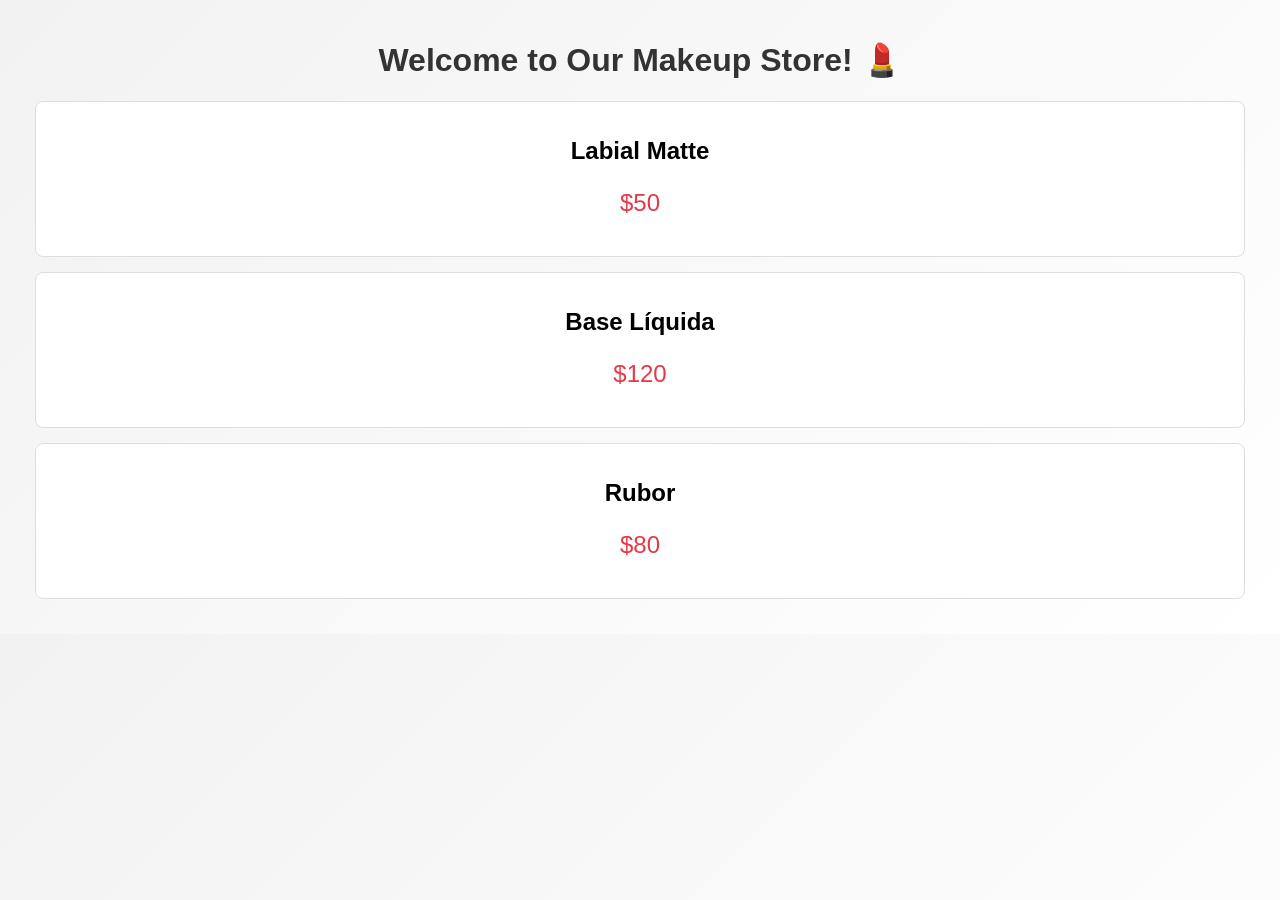
<file: macapontebonita.html>
<!DOCTYPE html>
<html lang="en">
<head>
    <meta charset="UTF-8">
    <meta name="viewport" content="width=device-width, initial-scale=1.0">
    <title>Makeup Store</title>
    <style>
        body {
            font-family: Arial, sans-serif;
            background: linear-gradient(135deg, #f2f2f2, #ffffff);
            margin: 0;
            padding: 20px;

        }
        h1 {
            text-align: center;
            color: #333;
        }
        .product {
            border: 1px solid #ddd;
            border-radius: 8px;
            padding: 15px;
            margin: 15px;
            text-align: center;
            transition: transform 0.2s;
            background-color: #fff;
        }
        .product:hover {
            transform: scale(1.05);
            box-shadow: 0 4px 8px rgba(0,0,0,0.2);
        }
        .price {
            font-size: 1.5em;
            color: #e63946;
        }
        @media (max-width: 600px) {
            .product {
                margin: 5px;
                padding: 10px;
            }
            .price {
                font-size: 1.2em;
            }
        }
    </style>
</head>
<body>
    <h1>Welcome to Our Makeup Store! 💄</h1>
    <div class="product">
        <h2>Labial Matte</h2>
        <p class="price">$50</p>
    </div>
    <div class="product">
        <h2>Base Líquida</h2>
        <p class="price">$120</p>
    </div>
    <div class="product">
        <h2>Rubor</h2>
        <p class="price">$80</p>
    </div>
</body>
</html>
</file>
